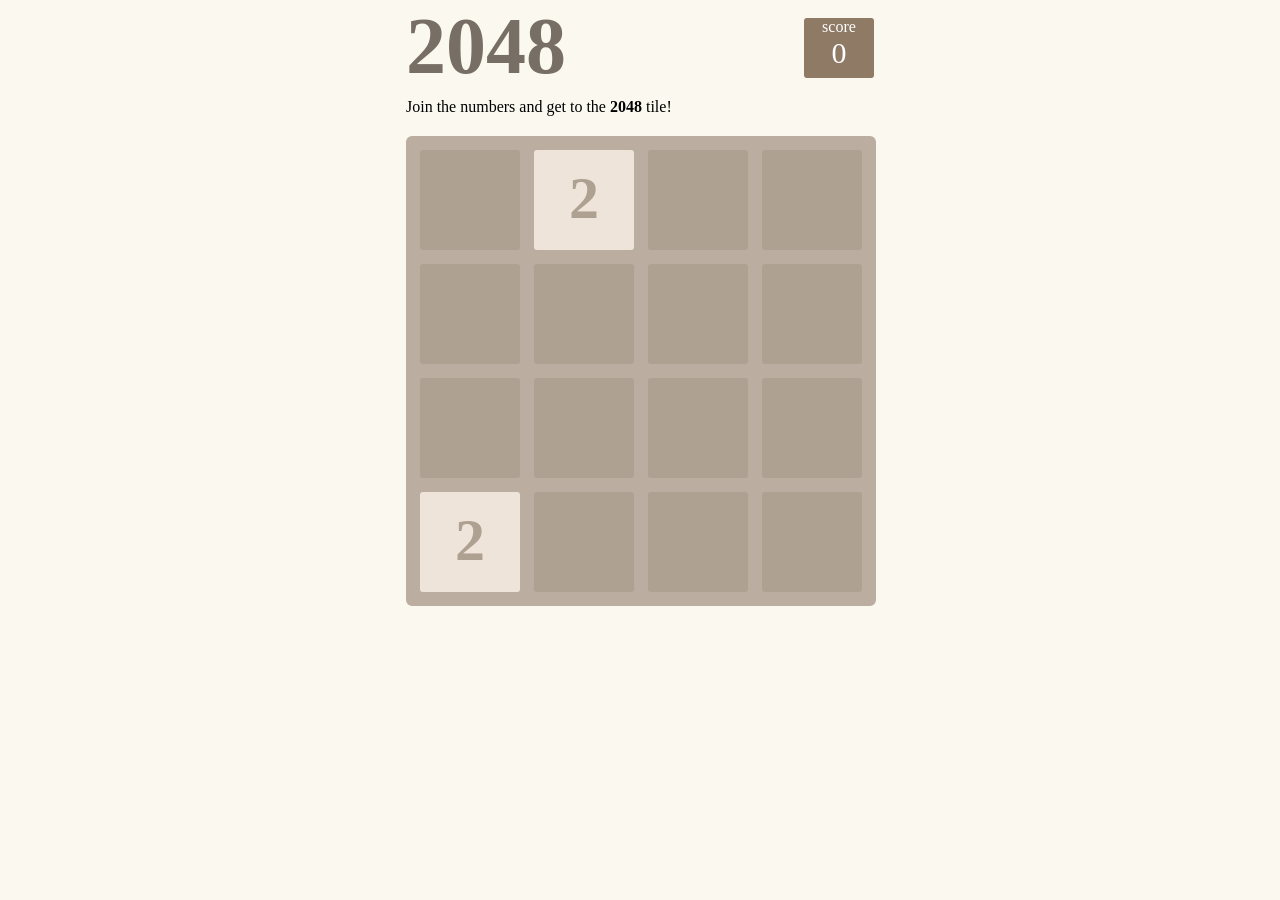
<file: 2048-Game/index.html>
<!DOCTYPE html>
<html lang="en" dir="ltr">
  <head>
    <meta charset="utf-8" />
    <title>2048 Game</title>
    <link rel="stylesheet" href="style.css" />
    <script src="script.js" charset="utf-8"></script>
    <link rel="icon" href="https://i.ibb.co/M6KTWnf/pic.jpg" />

  </head>
  <body>
    <div class="container">
      <div class="info">
        <h1>2048</h1>
        <div class="score-container">
          <div class="score-title">score</div>
          <span id="score">0</span>
        </div>
      </div>
      <span id="result">Join the numbers and get to the <b>2048</b> tile!</span>
      <div class="grid"></div>
    </div>
  </body>
</html>
</file>
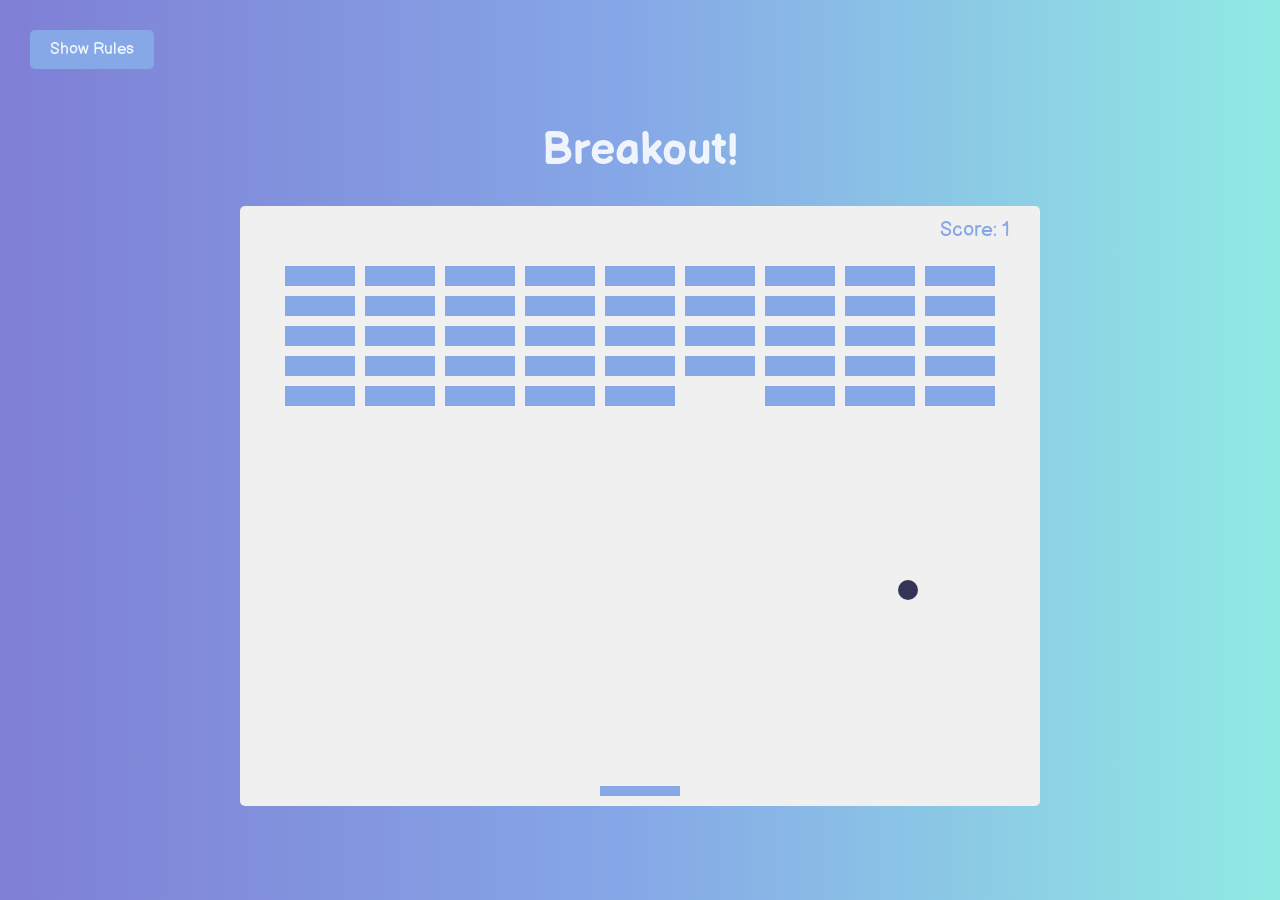
<file: Breakout-Game/index.html>
<!DOCTYPE html>
<html lang="en">
  <head>
    <meta charset="UTF-8" />
    <meta name="viewport" content="width=device-width, initial-scale=1.0" />
    <link rel="stylesheet" href="style.css" />
    <title> Breakout Game</title>
   

  </head>
  <body>
    <h1>Breakout!</h1>
    <button id="rules-btn" class="btn rules-btn">Show Rules</button>
    <div id="rules" class="rules">
      <h2>How To Play:</h2>
      <p>
        Use your right and left keys to move the paddle to bounce the ball up
        and break the blocks.
      </p>
      <p>If you miss the ball, your score and the blocks will reset.</p>
      <button id="close-btn" class="btn">Close</button>
    </div>
    <canvas id="canvas"></canvas>
    <script src="script.js"></script>
  </body>
</html>
</file>
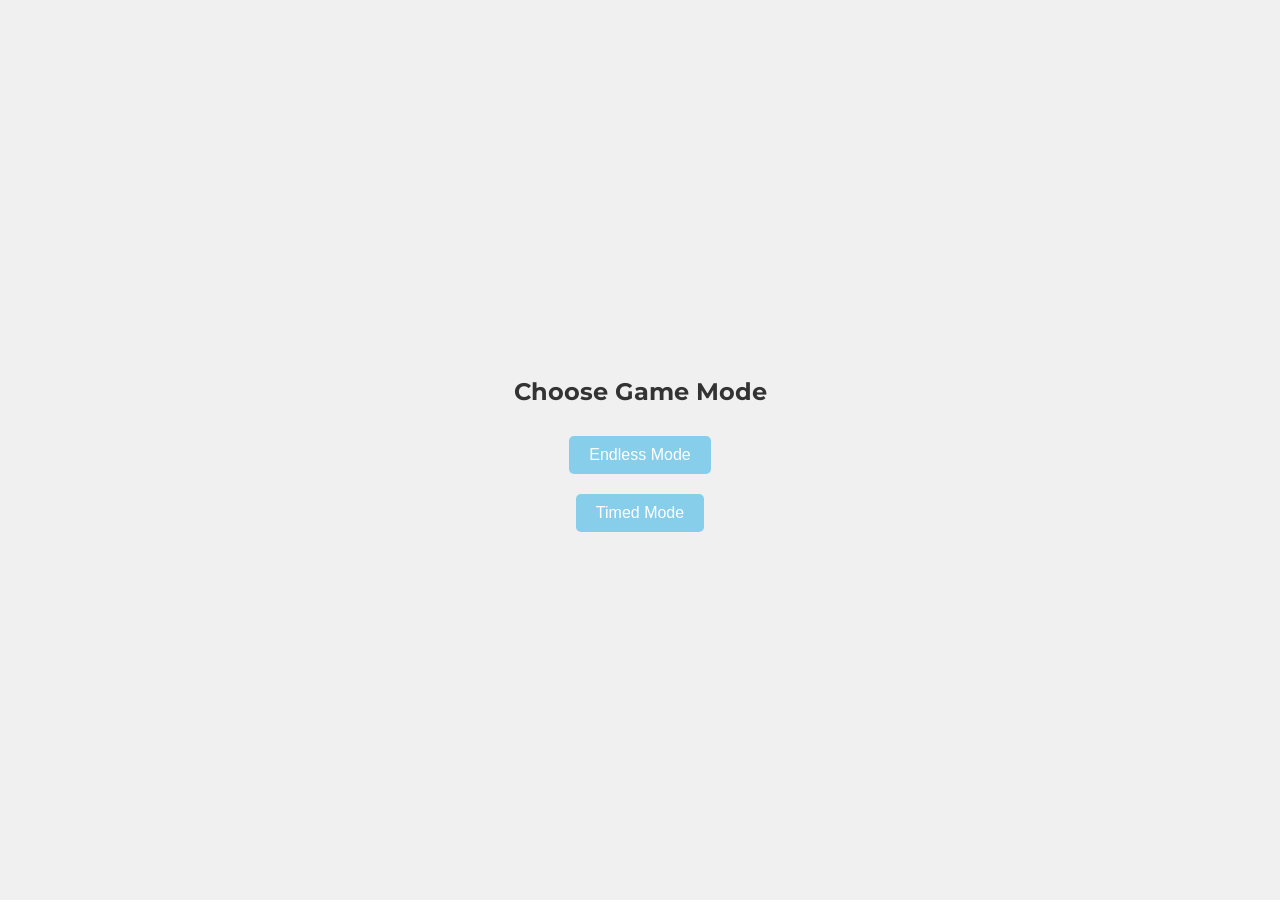
<file: Candy-Crush-Game/index.html>
<!DOCTYPE html>
<html lang="en" dir="ltr">
  <head>
    <meta charset="utf-8">
    <title> Candy Crush</title>

   

    

    <link rel="stylesheet" href="style.css">
    <link href="https://fonts.googleapis.com/css?family=Montserrat:300,400&display=swap" rel="stylesheet">
    <script src="script.js" charset="utf-8"></script>
  </head>
  <body>
    <!-- Mode Selection Screen -->
    <div id="modeSelection">
      <h2>Choose Game Mode</h2>
      <button id="endlessMode">Endless Mode</button>
      <button id="timedMode">Timed Mode</button>
    </div>
    <!-- Scoreboard with Timer and Change Mode Button -->
    <div class="scoreBoard">
      <h3>score</h3>
      <h1 id="score">0</h1>
      <div id="timer"></div>
      <button id="changeMode">Change Mode</button>
    </div>
    <!-- Game Grid -->
    <div class="grid"></div>
  </body>
</html>
</file>
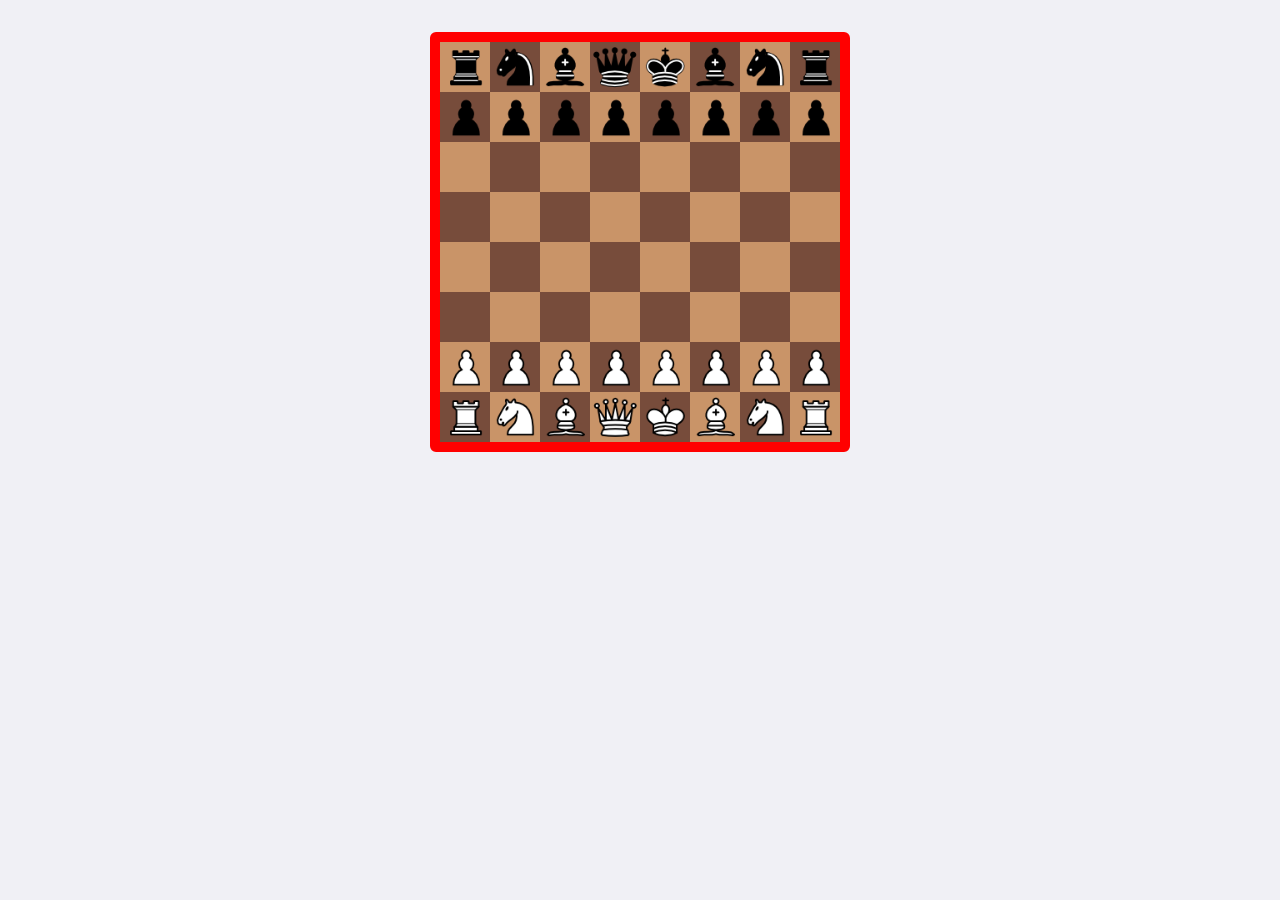
<file: Chess/index.html>
<!DOCTYPE html>
<html lang="en">
<head>
    <meta charset="UTF-8">
    <meta http-equiv="X-UA-Compatible" content="IE=edge">
    <meta name="viewport" content="width=device-width, initial-scale=1.0">

    <link rel="stylesheet" href="style.css">

    <title>Web Chess</title>
</head>
<body>
    <div id="main">
        <div class="board">
            <div class="row">
                <div id="11" class="square white"></div>
                <div id="12" class="square black"></div>
                <div id="13" class="square white"></div>
                <div id="14" class="square black"></div>
                <div id="15" class="square white"></div>
                <div id="16" class="square black"></div>
                <div id="17" class="square white"></div>
                <div id="18" class="square black"></div>
            </div>
            <div class="row">
                <div id="21" class="square black"></div>
                <div id="22" class="square white"></div>
                <div id="23" class="square black"></div>
                <div id="24" class="square white"></div>
                <div id="25" class="square black"></div>
                <div id="26" class="square white"></div>
                <div id="27" class="square black"></div>
                <div id="28" class="square white"></div>
            </div>
            <div class="row">
                <div id="31" class="square white"></div>
                <div id="32" class="square black"></div>
                <div id="33" class="square white"></div>
                <div id="34" class="square black"></div>
                <div id="35" class="square white"></div>
                <div id="36" class="square black"></div>
                <div id="37" class="square white"></div>
                <div id="38" class="square black"></div>
            </div>
            <div class="row">
                <div id="41" class="square black"></div>
                <div id="42" class="square white"></div>
                <div id="43" class="square black"></div>
                <div id="44" class="square white"></div>
                <div id="45" class="square black"></div>
                <div id="46" class="square white"></div>
                <div id="47" class="square black"></div>
                <div id="48" class="square white"></div>
            </div>
            <div class="row">
                <div id="51" class="square white"></div>
                <div id="52" class="square black"></div>
                <div id="53" class="square white"></div>
                <div id="54" class="square black"></div>
                <div id="55" class="square white"></div>
                <div id="56" class="square black"></div>
                <div id="57" class="square white"></div>
                <div id="58" class="square black"></div>
            </div>
            <div class="row">
                <div id="61" class="square black"></div>
                <div id="62" class="square white"></div>
                <div id="63" class="square black"></div>
                <div id="64" class="square white"></div>
                <div id="65" class="square black"></div>
                <div id="66" class="square white"></div>
                <div id="67" class="square black"></div>
                <div id="68" class="square white"></div>
            </div>
            <div class="row">
                <div id="71" class="square white"></div>
                <div id="72" class="square black"></div>
                <div id="73" class="square white"></div>
                <div id="74" class="square black"></div>
                <div id="75" class="square white"></div>
                <div id="76" class="square black"></div>
                <div id="77" class="square white"></div>
                <div id="78" class="square black"></div>
            </div>
            <div class="row">
                <div id="81" class="square black"></div>
                <div id="82" class="square white"></div>
                <div id="83" class="square black"></div>
                <div id="84" class="square white"></div>
                <div id="85" class="square black"></div>
                <div id="86" class="square white"></div>
                <div id="87" class="square black"></div>
                <div id="88" class="square white"></div>
            </div>
        </div>
    </div>

    <script src="gameController.js"></script>
</body>
</html>
</file>
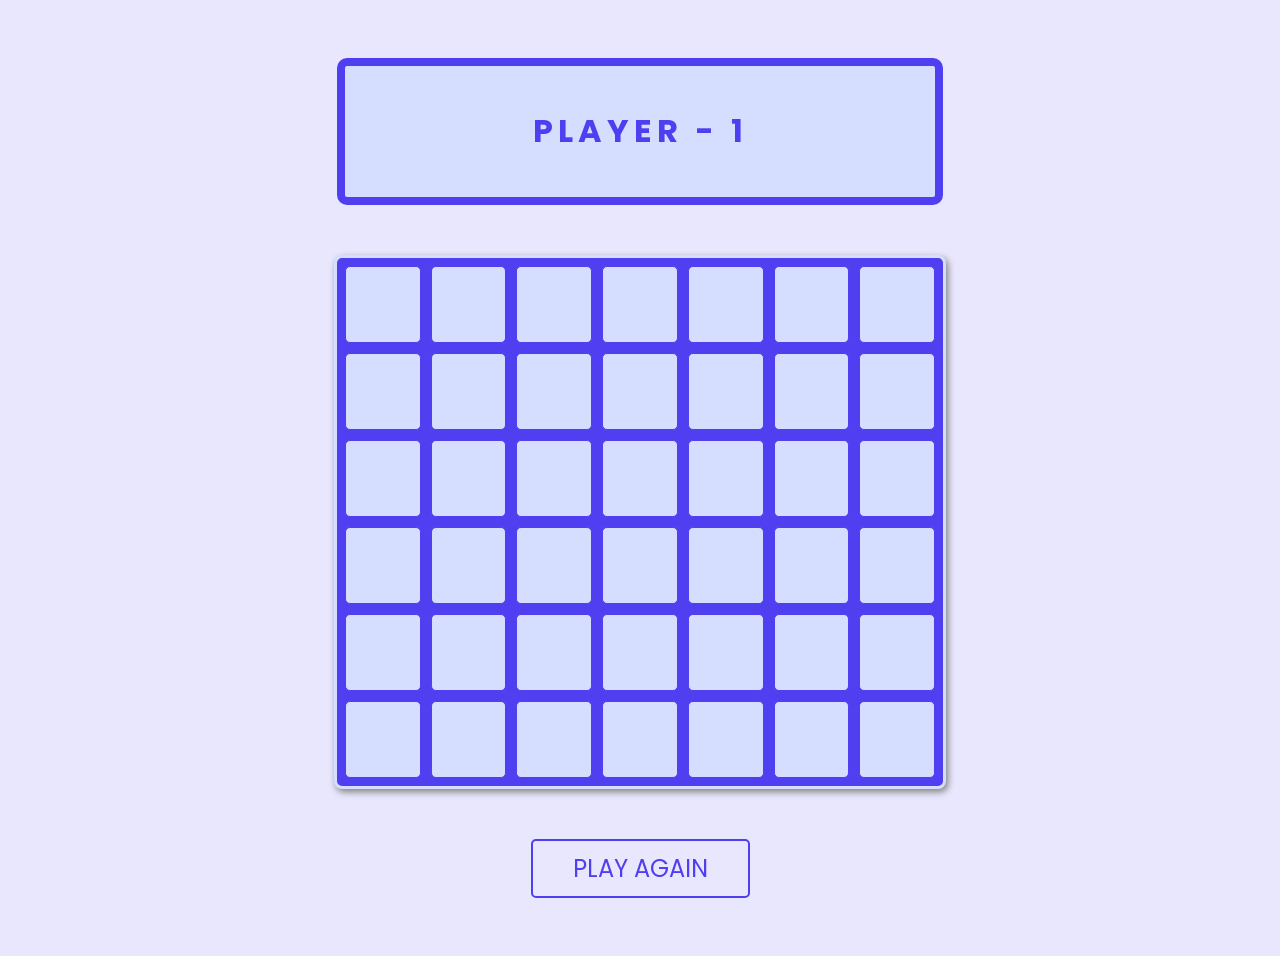
<file: Connect-Four-Game/index.html>
<!DOCTYPE html>
<html lang="en">
<head>
	<meta charset="UTF-8">
	<meta name="viewport" content="width=device-width, initial-scale=1.0">
	<title> Connect Four</title>
	

	<link rel="icon" href="https://i.ibb.co/M6KTWnf/pic.jpg">

	<!-- Google Fonts -->
	<link rel="preconnect" href="https://fonts.gstatic.com">
	<link href="https://fonts.googleapis.com/css2?family=Poppins:wght@500&display=swap" rel="stylesheet">

	<!-- CSS -->
	<link rel="stylesheet" href="style.css">

</head>
<body>

	<div id="main-container">

		<div id="player">

			<h1 id="player-type">Player - 1</h1>

		</div>

		<div id="grid">

			<div class="row">

				<div class="col">

					<button class="btn btn-1"></button>

				</div>

				<div class="col">

					<button class="btn btn-2"></button>

				</div>

				<div class="col">

					<button class="btn btn-3"></button>

				</div>

				<div class="col">

					<button class="btn btn-4"></button>

				</div>

				<div class="col">

					<button class="btn btn-5"></button>

				</div>

				<div class="col">

					<button class="btn btn-6"></button>

				</div>

				<div class="col">

					<button class="btn btn-7"></button>

				</div>

			</div>

			<div class="row">

				<div class="col">

					<button class="btn btn-8"></button>

				</div>

				<div class="col">

					<button class="btn btn-9"></button>

				</div>

				<div class="col">

					<button class="btn btn-10"></button>

				</div>

				<div class="col">

					<button class="btn btn-11"></button>

				</div>

				<div class="col">

					<button class="btn btn-12"></button>

				</div>

				<div class="col">

					<button class="btn btn-13"></button>

				</div>

				<div class="col">

					<button class="btn btn-14"></button>

				</div>

			</div>

			<div class="row">

				<div class="col">

					<button class="btn btn-15"></button>

				</div>

				<div class="col">

					<button class="btn btn-16"></button>

				</div>

				<div class="col">

					<button class="btn btn-17"></button>

				</div>

				<div class="col">

					<button class="btn btn-18"></button>

				</div>

				<div class="col">

					<button class="btn btn-19"></button>

				</div>

				<div class="col">

					<button class="btn btn-20"></button>

				</div>

				<div class="col">

					<button class="btn btn-21"></button>

				</div>

			</div>

			<div class="row">

				<div class="col">

					<button class="btn btn-22"></button>

				</div>

				<div class="col">

					<button class="btn btn-23"></button>

				</div>

				<div class="col">

					<button class="btn btn-24"></button>

				</div>

				<div class="col">

					<button class="btn btn-25"></button>

				</div>

				<div class="col">

					<button class="btn btn-26"></button>

				</div>

				<div class="col">

					<button class="btn btn-27"></button>

				</div>

				<div class="col">

					<button class="btn btn-28"></button>

				</div>

			</div>

			<div class="row">

				<div class="col">

					<button class="btn btn-29"></button>

				</div>

				<div class="col">

					<button class="btn btn-30"></button>

				</div>

				<div class="col">

					<button class="btn btn-31"></button>

				</div>

				<div class="col">

					<button class="btn btn-32"></button>

				</div>

				<div class="col">

					<button class="btn btn-33"></button>

				</div>

				<div class="col">

					<button class="btn btn-34"></button>

				</div>

				<div class="col">

					<button class="btn btn-35"></button>

				</div>

			</div>

			<div class="row">

				<div class="col">

					<button class="btn btn-36"></button>

				</div>

				<div class="col">

					<button class="btn btn-37"></button>

				</div>

				<div class="col">

					<button class="btn btn-38"></button>

				</div>

				<div class="col">

					<button class="btn btn-39"></button>

				</div>

				<div class="col">

					<button class="btn btn-40"></button>

				</div>

				<div class="col">

					<button class="btn btn-41"></button>

				</div>

				<div class="col">

					<button class="btn btn-42"></button>

				</div>

			</div>

		</div>

		<button type="button" id="reset-btn">Play Again</button>

	</div>

	<script src="script.js"></script>

</body>
</html>
</file>
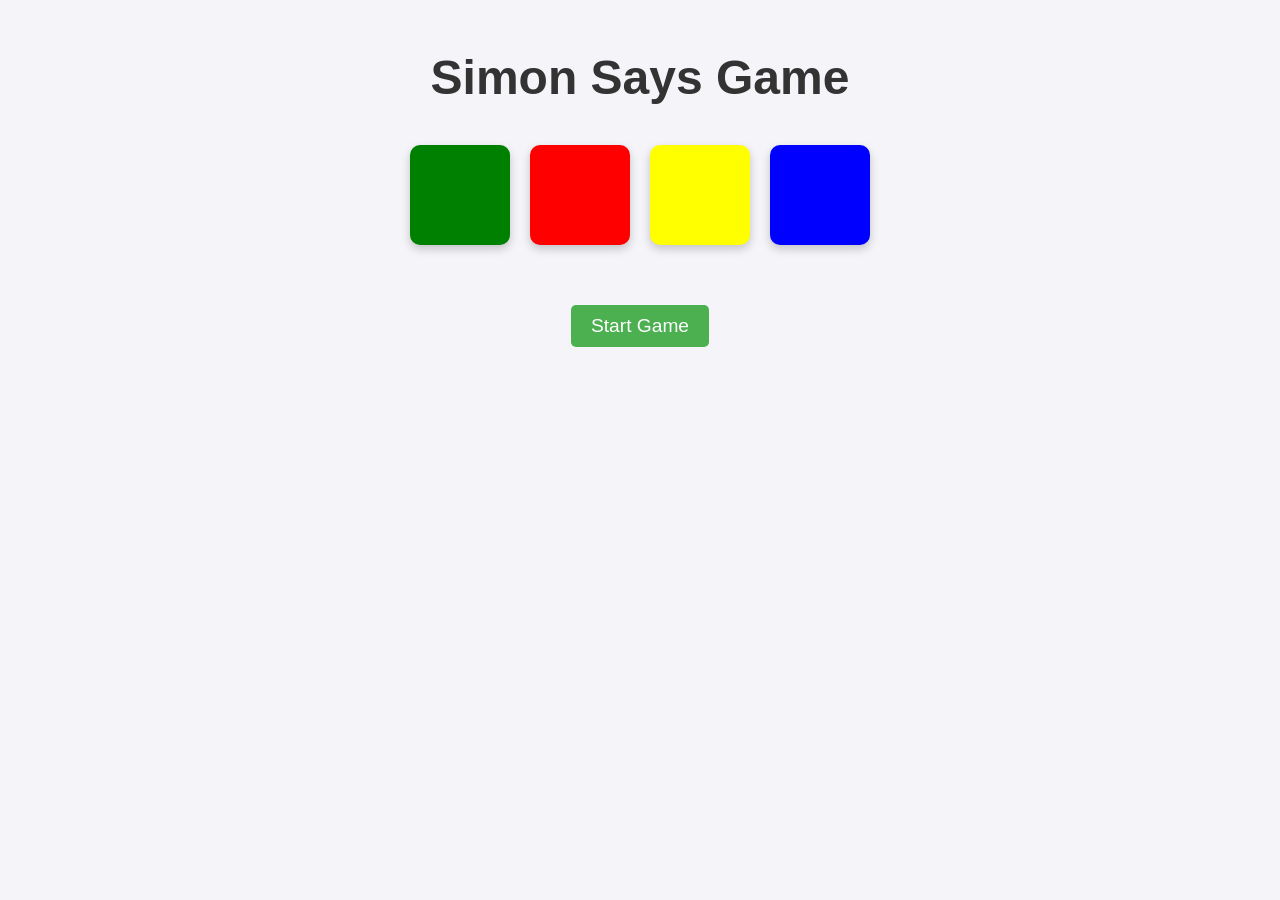
<file: Corona-Virus-Shotting/index.html>
<!DOCTYPE html>
<html lang="en">
  <head>
    <meta charset="UTF-8" />
    <meta name="viewport" content="width=device-width, initial-scale=1.0" />
    <title>Talha - Simon Says Game</title>
    <link rel="stylesheet" href="style.css" />
    <script src="script.js" defer></script>
    <link rel="icon" href="https://i.ibb.co/M6KTWnf/pic.jpg" />

    <!-- 👇🏻👇🏻👇🏻👇🏻👇🏻👇🏻👇🏻👇🏻👇🏻👇🏻👇🏻👇🏻👇🏻👇🏻👇🏻👇🏻👇🏻👇🏻👇🏻👇🏻👇🏻👇🏻👇🏻👇🏻👇🏻👇🏻👇🏻👇🏻👇🏻👇🏻👇🏻👇🏻👇🏻👇🏻👇🏻👇🏻👇🏻👇🏻👇🏻👇🏻👇🏻👇🏻👇🏻-->
    <!-- Also uploaded the demo of this code in a gif : https://c.tenor.com/x8v1oNUOmg4AAAAd/tenor.gif-->
    <!-- 👆🏻👆🏻👆🏻👆🏻👆🏻👆🏻👆🏻👆🏻👆🏻👆🏻👆🏻👆🏻👆🏻👆🏻👆🏻👆🏻👆🏻👆🏻👆🏻👆🏻👆🏻👆🏻👆🏻👆🏻👆🏻👆🏻👆🏻👆🏻👆🏻👆🏻👆🏻👆🏻👆🏻👆🏻👆🏻👆🏻👆🏻👆🏻👆🏻👆🏻👆🏻👆🏻👆🏻-->

    <!-- 👇🏻👇🏻👇🏻👇🏻👇🏻👇🏻👇🏻👇🏻👇🏻👇🏻👇🏻👇🏻👇🏻👇🏻👇🏻👇🏻👇🏻👇🏻👇🏻👇🏻👇🏻👇🏻👇🏻👇🏻👇🏻👇🏻👇🏻👇🏻👇🏻👇🏻👇🏻👇🏻👇🏻👇🏻👇🏻👇🏻👇🏻👇🏻👇🏻👇🏻👇🏻👇🏻👇🏻-->
    <!-- More html-css-js Games Calculators Games Cards Elements Projects on https://www.github.com/he-is-talha -->
    <!-- 👆🏻👆🏻👆🏻👆🏻👆🏻👆🏻👆🏻👆🏻👆🏻👆🏻👆🏻👆🏻👆🏻👆🏻👆🏻👆🏻👆🏻👆🏻👆🏻👆🏻👆🏻👆🏻👆🏻👆🏻👆🏻👆🏻👆🏻👆🏻👆🏻👆🏻👆🏻👆🏻👆🏻👆🏻👆🏻👆🏻👆🏻👆🏻👆🏻👆🏻👆🏻👆🏻👆🏻-->
  </head>
  <body>
    <h1>Simon Says Game</h1>
    <div id="game-container">
      <div class="color-btn" id="green"></div>
      <div class="color-btn" id="red"></div>
      <div class="color-btn" id="yellow"></div>
      <div class="color-btn" id="blue"></div>
    </div>
    <div id="game-status">
      <p class="my-text" id="sequence" style="display: none;">
        Current Sequence: <span id="sequence-display">-</span>
      </p>
      <p class="my-text" id="clicks" style="display: none;">
        Click Count: <span id="click-count">0</span>
      </p>
      <p class="my-text" id="status" style="display: none;">
        Game Status: <span id="status">Waiting...</span>
      </p>
    </div>
    <button id="start-btn">Start Game</button>
    <p id="level-message" style="display: none;"></p>
  </body>
</html>
</file>
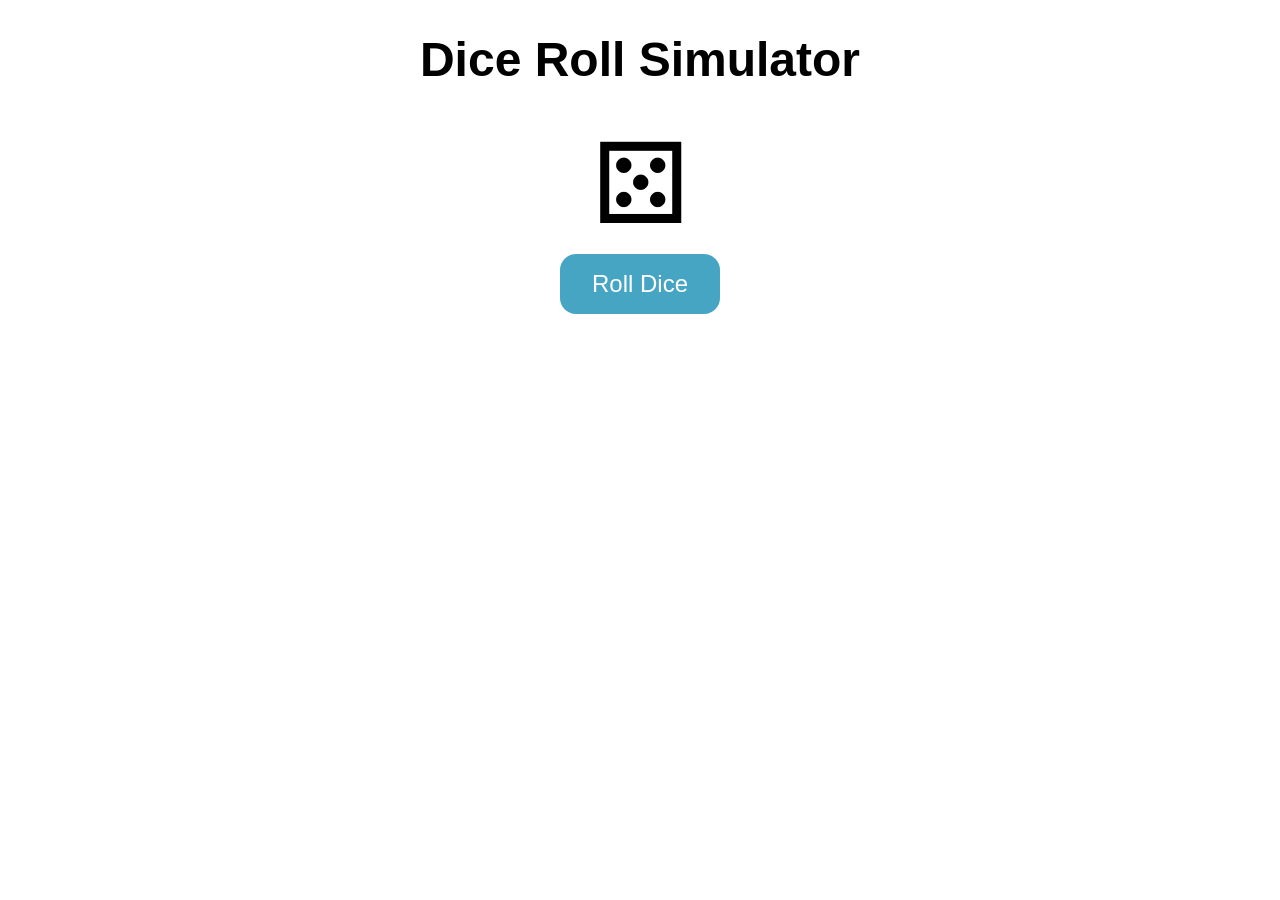
<file: Dice-Roll-Simulator/index.html>
<!DOCTYPE html>
<html lang="en">
  <head>
    <meta charset="UTF-8" />
    <meta http-equiv="X-UA-Compatible" content="IE=edge" />
    <meta name="viewport" content="width=device-width, initial-scale=1.0" />
    <title>ABF_ Dice Roll Simulator</title>

    <link rel="stylesheet" href="style.css" />
  </head>
  <body>
    <h1>Dice Roll Simulator</h1>
    <div class="dice" id="dice">&#9860;</div>
    <button id="roll-button">Roll Dice</button>
    <ul id="roll-history">
      <!-- <li>Roll 1: <span>&#9856;</span></li>
      <li>Roll 2: <span>&#9860;</span></li> -->
    </ul>
    <script src="index.js"></script>
  </body>
</html>
</file>
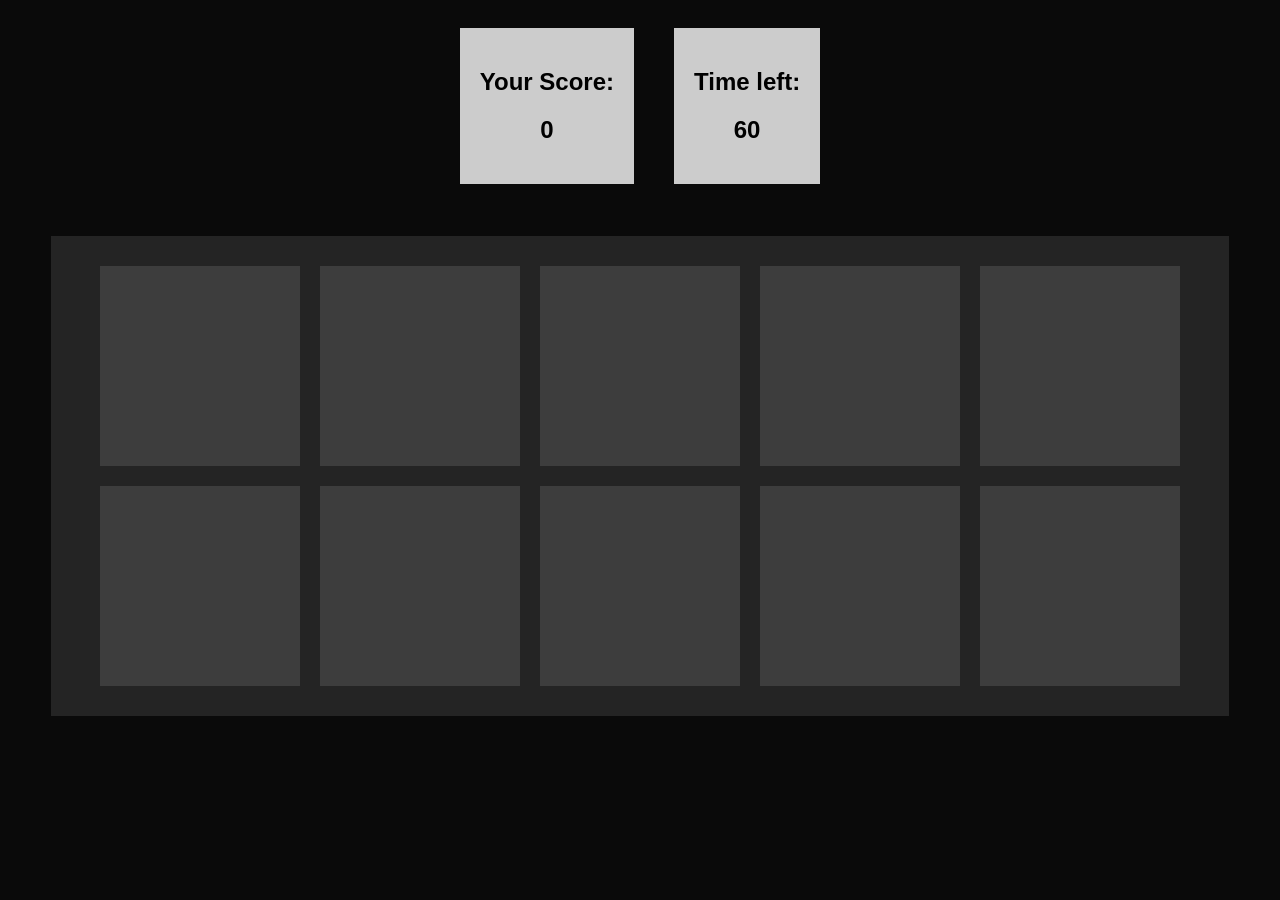
<file: Emoji-Catcher-Game/index.html>
<html lang="en">
  <head>
    <meta charset="UTF-8" />
    <meta http-equiv="X-UA-Compatible" content="IE=edge" />
    <meta name="viewport" content="width=device-width, initial-scale=1.0" />
    <title>Emoji Catcher Game</title>


   
    <link rel="stylesheet" href="style.css" />
  </head>
  <body>
    <div class="scores-container">
      <div class="total-score">
        <h2>Your Score:</h2>
        <h2 id="score">0</h2>
      </div>

      <div class="time">
        <h2>Time left:</h2>
        <h2 id="time-left">60</h2>
      </div>
    </div>

    <div class="grid-container">
      <div class="grid">
        <div class="square" id="1"></div>
        <div class="square" id="2"></div>
        <div class="square" id="3"></div>
        <div class="square" id="4"></div>
        <div class="square" id="5"></div>
        <div class="square" id="6"></div>
        <div class="square" id="7"></div>
        <div class="square" id="8"></div>
        <div class="square" id="9"></div>
        <div class="square" id="10"></div>
      </div>
    </div>

    <script src="app.js"></script>
  </body>
</html>
</file>
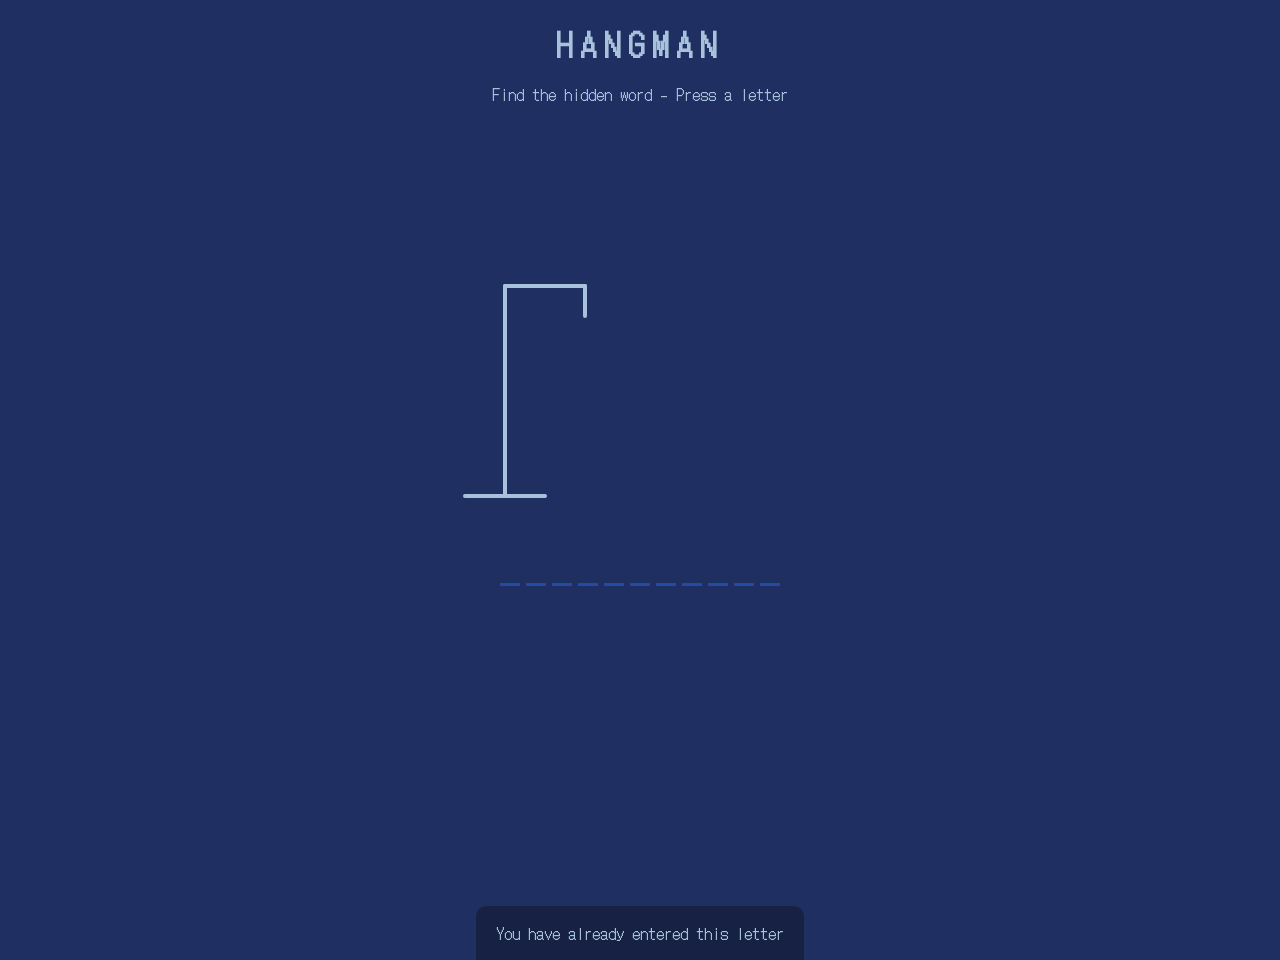
<file: Hangman-Game/index.html>
<!DOCTYPE html>
<html lang="en">
  <head>
    <meta charset="UTF-8" />
    <meta name="viewport" content="width=device-width, initial-scale=1.0" />
    <link rel="stylesheet" href="style.css" />
    <title>Hangman</title>


    <link rel="icon" href="https://i.ibb.co/M6KTWnf/pic.jpg" />
  </head>
  <body>
    <h1>Hangman</h1>
    <p>Find the hidden word - Press a letter</p>
    <div class="game-container">
      <svg height="250" width="200" class="figure-container">
        <!-- rod -->
        <line x1="60" y1="20" x2="140" y2="20" />
        <line x1="140" y1="20" x2="140" y2="50" />
        <line x1="60" y1="20" x2="60" y2="230" />
        <line x1="20" y1="230" x2="100" y2="230" />
        <!-- head -->
        <circle cx="140" cy="70" r="20" class="figure-part" />
        <!-- body -->
        <line x1="140" y1="90" x2="140" y2="150" class="figure-part" />
        <!-- arms -->
        <line x1="140" y1="120" x2="120" y2="100" class="figure-part" />
        <line x1="140" y1="120" x2="160" y2="100" class="figure-part" />
        <!-- legs -->
        <line x1="140" y1="150" x2="120" y2="180" class="figure-part" />
        <line x1="140" y1="150" x2="160" y2="180" class="figure-part" />
      </svg>
      <div class="wrong-letters-container">
        <div id="wrong-letters"></div>
      </div>
      <div class="word" id="word"></div>
    </div>
    <!-- Popup -->
    <div class="popup-container" id="popup-container">
      <div class="popup">
        <h2 id="final-message"></h2>
        <h3 id="final-message-reveal-word"></h3>
        <button id="play-button">Play Again</button>
      </div>
    </div>
    <!-- Notification -->
    <div class="notification-container" id="notification-container">
      <p>You have already entered this letter</p>
    </div>
    <script src="script.js"></script>
  </body>
</html>
</file>
<file: 2048-Game/style.css>
body {
  background-color: #faf8ef;
  display: flex;
  justify-content: center;
  font-family: "Clear Sans", "Helvetica Neue";
}

h1 {
  font-size: 80px;
  line-height: 0.7;
  color: #776e65;
  margin: 0px;
}

.container {
  width: 468px;
  margin-top: 10px;
}

.info {
  display: flex;
  justify-content: space-between;
  margin-bottom: 20px;
}

.grid {
  display: flex;
  flex-wrap: wrap;
  width: 456px;
  height: 456px;
  background-color: #bbada0;
  border: 7px solid #bbada0;
  border-radius: 6px;
  margin-top: 20px;
}

.grid div {
  width: 100px;
  height: 100px;
  margin: 7px;
  border-radius: 3px;
  background-color: #eee4da;
  color: #afa192;
  font-weight: bold;
  text-align: center;
  font-size: 60px;
  line-height: 1.6;
}

.score-container {
  text-align: center;
  width: 70px;
  height: 60px;
  border-radius: 3px;
  background-color: #8f7a66;
  color: #ffffff;
}

#score {
  font-size: 30px;
}

.score-title {
  font-size: 16px;
}
</file>
<file: Breakout-Game/style.css>
@import url("https://fonts.googleapis.com/css2?family=Balsamiq+Sans:wght@400;700&display=swap");

:root {
  --background-color: #7f7fd5;
  --background-secondary-color: #91eae4;
  --canvas-color: #f0f0f0;
  --text-color: rgba(255, 255, 255, 0.87);
  --sidebar-color: #343457;
  --button-color: #86a8e7;
  --hover-color: #7db3e3;
}

* {
  box-sizing: border-box;
}

body {
  background-color: var(--background-color);
  background: linear-gradient(
    to right,
    var(--background-color),
    var(--button-color),
    var(--background-secondary-color)
  );
  font-family: "Balsamiq Sans", cursive;
  display: flex;
  flex-direction: column;
  align-items: center;
  justify-content: center;
  min-height: 100vh;
  margin: 0;
}

h1 {
  font-size: 2.75rem;
  color: var(--text-color);
}

canvas {
  background-color: var(--canvas-color);
  display: block;
  border-radius: 5px;
  width: 800px;
  max-width: 96%;
}

.btn {
  cursor: pointer;
  border: 0;
  padding: 0.625rem 1.25rem;
  background-color: var(--button-color);
  color: var(--text-color);
  border-radius: 5px;
  font-family: inherit;
  font-size: 1rem;
}

.btn:focus {
  outline: 0;
}

.btn:hover {
  background-color: var(--hover-color);
}

.btn:active {
  transform: scale(0.98);
}

.rules-btn {
  position: absolute;
  top: 1.875rem;
  left: 1.875rem;
}

.rules {
  position: absolute;
  top: 0;
  left: 0;
  background-color: var(--sidebar-color);
  color: var(--text-color);
  min-height: 100vh;
  width: 400px;
  padding: 3rem;
  line-height: 1.5;
  transform: translateX(-400px);
  transition: transform 1s ease-in-out;
}

.rules.show {
  transform: translateX(0);
}
</file>
<file: Candy-Crush-Game/style.css>
/* General Styling */
body {
  background-image: url('https://raw.githubusercontent.com/arpit456jain/Amazing-Js-Projects/master/Candy%20Crush/utils/bg.png');
  display: flex;
  justify-content: center;
  align-items: center;
  min-height: 100vh;
  font-family: 'Montserrat', sans-serif;
  color: #85796b;
}

.grid {
  display: flex;
  flex-wrap: wrap;
  height: 560px;
  width: 560px;
  background-color: rgba(109, 127, 151, 0.5);
  padding: 5px;
  border-radius: 10px;
  box-shadow: 0 2px 4px rgba(0, 0, 0, 0.5) inset, 0 1px 0 #fff;
  margin-left: 80px;
  margin-top: 50px;
}

.grid div {
  height: 70px;
  width: 70px;
  background-size: cover;
  background-position: center;
  border-radius: 5px;
  transition: transform 0.2s ease; /* Smooth animation for interactions */
}

/* Hover effect for interactivity */
.grid div:hover {
    transform: scale(1.05); /* Slightly enlarge on hover */
}

/* Scoreboard Styling */
.scoreBoard {
  background-color: cyan;
  border-radius: 20px;
  margin-top: 200px;
  margin-left: 200px;
  width: auto;
  height: 120px;
  padding: 20px;
  display: flex;
  flex-direction: column;
  justify-content: space-between;
  align-items: center;
  text-align: center;
  color: #85796b;
}

h3, h1 {
  font-family: 'Montserrat', sans-serif;
  text-transform: uppercase;
  margin: 0;
}

h1 {
  margin-top: -10px;
}

.grid div:hover {
    transform: scale(1.05); /* Slightly enlarge on hover */
}

/* Mode Selection Styling */
#modeSelection {
  display: flex;
  flex-direction: column;
  align-items: center;
  justify-content: center;
  height: 100vh;
  background-color: #f0f0f0;
  font-family: 'Montserrat', sans-serif;
  position: absolute;
  top: 0;
  left: 0;
  width: 100%;
  z-index: 10;
}

#modeSelection h2 {
  margin-bottom: 20px;
  color: #333;
}

#modeSelection button {
  margin: 10px;
  padding: 10px 20px;
  font-size: 16px;
  cursor: pointer;
  background-color: #87ceeb;
  border: none;
  border-radius: 5px;
  color: white;
}

/* Timer and Change Mode Button */
#timer {
  font-size: 18px;
  margin-top: 10px;
}

#changeMode {
  margin-top: 10px;
  padding: 5px 10px;
  background-color: #ff6347;
  color: white;
  border: none;
  border-radius: 5px;
  cursor: pointer;
}

/* Initially Hide Game Elements */
.grid, .scoreBoard {
  display: none;
}
</file>
<file: Chess/style.css>
@import url('https://fonts.googleapis.com/css2?family=Roboto:ital,wght@0,500;0,700;1,400&display=swap');

* {
    padding: 0;
    margin: 0;
    outline: 0;
    box-sizing: border-box;
}

body {
    font: 400 14px Roboto, sans-serif;
    background: #f0f0f5;
    -webkit-font-smoothing: antialiased;
}

input, button, textarea {
    font: 400 18px Roboto, sans-serif;
}

button {
    cursor: pointer;
}

.board {
    width: min-content;
    margin: 32px auto 0;
    border: 10px solid red;
    border-radius: 6px;

    display: flex;
    flex-direction: column;
    justify-content: center;
    align-items: center;
}

.row {
    display: flex;
    flex-direction: row;
    justify-content: center;
    align-items: center;
}

.square {
    width: 50px;
    height: 50px;

    display: flex;
    justify-content: center;
    align-items: center;
}

.piece {
    width: 50px;
    height: 50px;
}

.black {
    background: #774C3B;
}

.white {
    background: #C99468;
}
</file>
<file: Connect-Four-Game/style.css>
body {
	background-color: #e9e7fd;
}

/* Main Container */

#main-container {

	align-items: center;
	display: flex;
	flex-direction: column;
	justify-content: center;
	min-height: 100vh;

}

/* Player Details */

#player {

	background-color: #d5deff;
	border: 8px solid #4f3ff0;
	border-radius: 10px;
	margin-top: 50px;
	padding: 20px;
	width: 550px;

}

#player-type {

	color: #4f3ff0;
	font-family: "Poppins";
	letter-spacing: 5px;
	text-align: center;
	text-transform: uppercase;

}

/* Grid */

#grid {

	background-color: #4f3ff0;
	border: 3.5px solid #d5deff;
	border-radius: 8px;
	box-shadow: 2px 3px 7px grey;
	margin-top: 50px;
	max-width: 600px;
	padding: 3px;

}

/* Grid Row */

.row {

	display: flex;

}

/* Grid Column */

.col {

	align-items: center;
	background-color: #d5deff;
	border: 1px solid  #4f3ff0;
	border-radius: 5px;
	display: flex;
	justify-content: center;
	height: 75px;
	margin: 5px;
	width:  75px;

}

/* Buttons */

.btn {

	background-color: transparent;
	border: none;
	color: transparent;
	height: 100%;
	padding: 0;
	width: 100%;

}

#reset-btn {

	background-color: transparent;
	border: 2px solid #4f3ff0;
	border-radius: 5px;
	color: #4f3ff0;
	font-family: "Poppins";
	font-size: 1.5rem;
	margin: 50px 0;
	padding: 10px 40px;
	text-transform: uppercase;
	transition: 0.7s;

}

#reset-btn:hover {

	background-color: #4f3ff0;
	color: #d5deff;
	cursor: pointer;
	transition: 0.7s;

}

/* Player - 1 Buttons */

.btn-player-1 {

	background-color: #34c471;
	border: 2px solid #34c471;
	border-radius: 50%;
	color: red;
	height:  50px;
	width: 50px;

}

/* Player - 2 Buttons */

.btn-player-2 {

	background-color: #df3670;
	border: 2px solid #df3670;
	border-radius: 50%;
	color: red;
	height:  50px;
	width: 50px;

}

/* Media Queries */

@media (max-width: 800px) {
	#grid {
		width: 500px;
	}

	.col {
		height: 62px;
		margin: 4px;
		width: 62px;
	}

	#player {
		width: 450px;
	}

	#reset-btn {
		font-size: 1.2rem;
	}

	.btn-player-1 {
		height: 40px;
		width: 40px;
	}

	.btn-player-2 {
		height: 40px;
		width: 40px;
	}
}

@media (max-width: 550px) {
	#grid {
		width: 400px;
	}

	.col {
		height: 50px;
		margin: 3px;
		width: 50px;
	}

	#player {
		width: 350px;
	}

	#reset-btn {
		font-size: 1rem;
	}

	.btn-player-1 {
		height: 30px;
		width: 30px;
	}

	.btn-player-2 {
		height: 30px;
		width: 30px;
	}
}

@media (max-width:  450px) {
	#grid {
		width: 90%;
	}

	.col {
		height: 40px;
		margin: 2px;
	}

	#player {
		align-items: center;
		display: flex;
		border-width: 5px;
		justify-content: center;
		height: 30px;
		width: 78%;
	}

	#player-type {
		font-size: 1.2rem;
	}

	#reset-btn {
		font-size: 0.8rem;
	}

	.btn-player-1 {
		height: 20px;
		width: 20px;
	}

	.btn-player-2 {
		height: 20px;
		width: 20px;
	}
}
</file>
<file: Corona-Virus-Shotting/style.css>
* {
  margin: 0;
  padding: 0;
  box-sizing: border-box;
}

body {
  font-family: Arial, Helvetica, sans-serif;
  background-color: #f4f4f9;
  text-align: center;
  padding: 50px;
}

h1 {
  font-size: 3rem;
  margin-bottom: 30px;
  color: #333;
}

#game-container {
  display: flex;
  justify-content: center;
  margin-bottom: 30px;
}

.color-btn {
  width: 100px;
  height: 100px;
  border-radius: 10px;
  margin: 10px;
  cursor: pointer;
  box-shadow: 0 4px 10px rgba(0, 0, 0, 0.2);
  transition: transform 0.2s;
}

#green {
  background-color: green;
}

#red {
  background-color: red;
}

#yellow {
  background-color: yellow;
}

#blue {
  background-color: blue;
}

.color-btn.active {
  transform: scale(1.1);
}

#game-status {
  margin-top: 20px;
  font-size: 1.2rem;
  color: #333;
}

#start-btn {
  margin-top: 20px;
  padding: 10px 20px;
  font-size: 1.2rem;
  background-color: #4caf50;
  color: white;
  border: none;
  border-radius: 5px;
  cursor: pointer;
  transition: background-color 0.3s;
}

#start-btn:hover {
  background-color: #45a049;
}

#status {
  font-weight: bold;
}

#level-message {
  font-size: 24px;
  font-weight: bold;
  color: green;
  text-align: center;
  margin-top: 20px;
  opacity: 0; /* Initially hidden */
  transition: opacity 0.5s ease-in-out;
  display: none; /* Make sure it's hidden initially */
}

#level-message.show {
  opacity: 1; /* Fade in the message */
  display: block; /* Make it visible */
}

.my-text {
  font-size: 1.5rem;
  margin-top: 20px;
  color: #333;
  opacity: 0;
  transition: opacity 0.5s ease-in-out;
  display: none;
}
.my-text.show {
  opacity: 1;
  display: block;
  transition: opacity 0.5s ease-in-out;
}
</file>
<file: Dice-Roll-Simulator/style.css>
body {
  font-family: "Open Sans", sans-serif;
  text-align: center;
  margin: 0;
}

h1 {
  font-size: 3rem;
  margin-top: 2rem;
}

.dice {
  font-size: 7rem;
  margin: 5px;
  animation-duration: 1s;
  animation-fill-mode: forwards;
}

.roll-animation {
  animation-name: roll;
}

@keyframes roll {
  0% {
    transform: rotateY(0deg) rotateX(0deg);
  }

  100% {
    transform: rotateY(720deg) rotateX(720deg);
  }
}

button {
  background-color: #47a5c4;
  color: white;
  font-size: 1.5rem;
  padding: 1rem 2rem;
  border: none;
  border-radius: 1rem;
  cursor: pointer;
  transition: background-color 0.3s ease;
}

button:hover {
  background-color: #2e8baf;
}

ul {
  list-style: none;
  padding: 0;
  max-width: 600px;
  margin: 2rem auto;
}

li {
  font-size: 1.5rem;
  padding: 0.5rem;
  margin: 0.5rem;
  background-color: #f2f2f2;
  border-radius: 0.5rem;
  box-shadow: 0 2px 2px rgba(0, 0, 0, 0.3);
  display: flex;
  justify-content: space-between;
  align-items: center;
}

li span {
  font-size: 3rem;
  margin-right: 1rem;
}
</file>
<file: Emoji-Catcher-Game/style.css>
body {
  background: rgb(10, 10, 10);
  color: #fff;
  font-family: sans-serif;
}

.scores-container {
  display: flex;
  justify-content: center;
  align-items: center;
}

.total-score {
  margin-right: 20px;
  margin: 20px;
  text-align: center;
  background: #ccc;
  padding: 20px;
  color: #000;
}

.time {
  margin-right: 20px;
  margin: 20px;
  text-align: center;
  background: #ccc;
  padding: 20px;
  color: #000;
}

.grid-container {
  display: flex;
  justify-content: center;
  align-items: center;
}

.grid {
  width: 90%;
  height: 90%;
  display: flex;
  flex-wrap: wrap;
  justify-content: center;
  align-items: center;
  background-color: rgb(36, 36, 36);
  margin-top: 2rem;
  padding: 20px;
}

.square {
  height: 200px;
  width: 200px;
  margin: 10px;
  background: rgb(61, 61, 61);
}

/* JavaScript */
.emoji {
  background-image: url("https://i.guim.co.uk/img/media/a1b7129c950433c9919f5670c92ef83aa1c682d9/55_344_1971_1183/master/1971.jpg?width=1200&height=900&quality=85&auto=format&fit=crop&s=88ba2531f114b9b58b9cb2d8e723abe1");
  background-position: center;
  background-size: cover;
}
</file>
<file: Hangman-Game/style.css>
@import url("https://fonts.googleapis.com/css2?family=DotGothic16&display=swap");

:root {
  --primary-color: #1f2f61;
  --secondary-color: #224ca4;
  --light-color: #a7c2da;
}

* {
  box-sizing: border-box;
}

body {
  background-color: var(--primary-color);
  color: var(--light-color);
  font-family: "DotGothic16", sans-serif;
  display: flex;
  flex-direction: column;
  align-items: center;
  justify-content: center;
  height: 80vh;
  overflow: hidden;
  margin: 0;
}

h1 {
  margin: 20px 0 0;
  letter-spacing: 0.5rem;
  text-transform: uppercase;
}

h2,
h3 {
  letter-spacing: 0.2rem;
}

.game-container {
  padding: 20px 30px;
  position: relative;
  margin: auto;
  height: 350px;
  width: 450px;
}

.figure-container {
  fill: transparent;
  stroke: var(--light-color);
  stroke-width: 4px;
  stroke-linecap: round;
}

.figure-part {
  display: none;
}

.wrong-letters-container {
  position: absolute;
  top: 20px;
  right: 20px;
  display: flex;
  flex-direction: column;
  text-align: right;
}

.wrong-letters-container p {
  margin: 0 0 5px;
}

.wrong-letters-container span {
  font-size: 24px;
}

.word {
  display: flex;
  position: absolute;
  bottom: 10px;
  left: 50%;
  transform: translateX(-50%);
}

.letter {
  border-bottom: 3px solid var(--secondary-color);
  display: inline-flex;
  font-size: 30px;
  align-items: center;
  justify-content: center;
  margin: 0 3px;
  height: 50px;
  width: 20px;
}

.popup-container {
  background-color: rgba(0, 0, 0, 0.3);
  position: fixed;
  top: 0;
  bottom: 0;
  left: 0;
  right: 0;
  display: none;
  align-items: center;
  justify-content: center;
}

.popup {
  background-color: var(--secondary-color);
  border-radius: 5px;
  box-shadow: 0 15px 10px 3px rgba(0, 0, 0, 0.1);
  padding: 20px;
  text-align: center;
}

.popup button {
  cursor: pointer;
  background-color: var(--light-color);
  color: var(--secondary-color);
  border: 0;
  margin-top: 20px;
  padding: 12px 20px;
  font-size: 16px;
  font-family: inherit;
  border-radius: 5px;
}

.popup button:active {
  transform: scale(0.98);
}

.popup button:focus {
  outline: none;
}

.notification-container {
  background-color: rgba(0, 0, 0, 0.3);
  border-radius: 10px 10px 0 0;
  padding: 15px 20px;
  position: absolute;
  bottom: -60px;
  transition: transform 0.3s ease-in-out;
}

.notification-container.show {
  transform: translateY(-60px);
}

.notification-container p {
  margin: 0;
}
</file>
